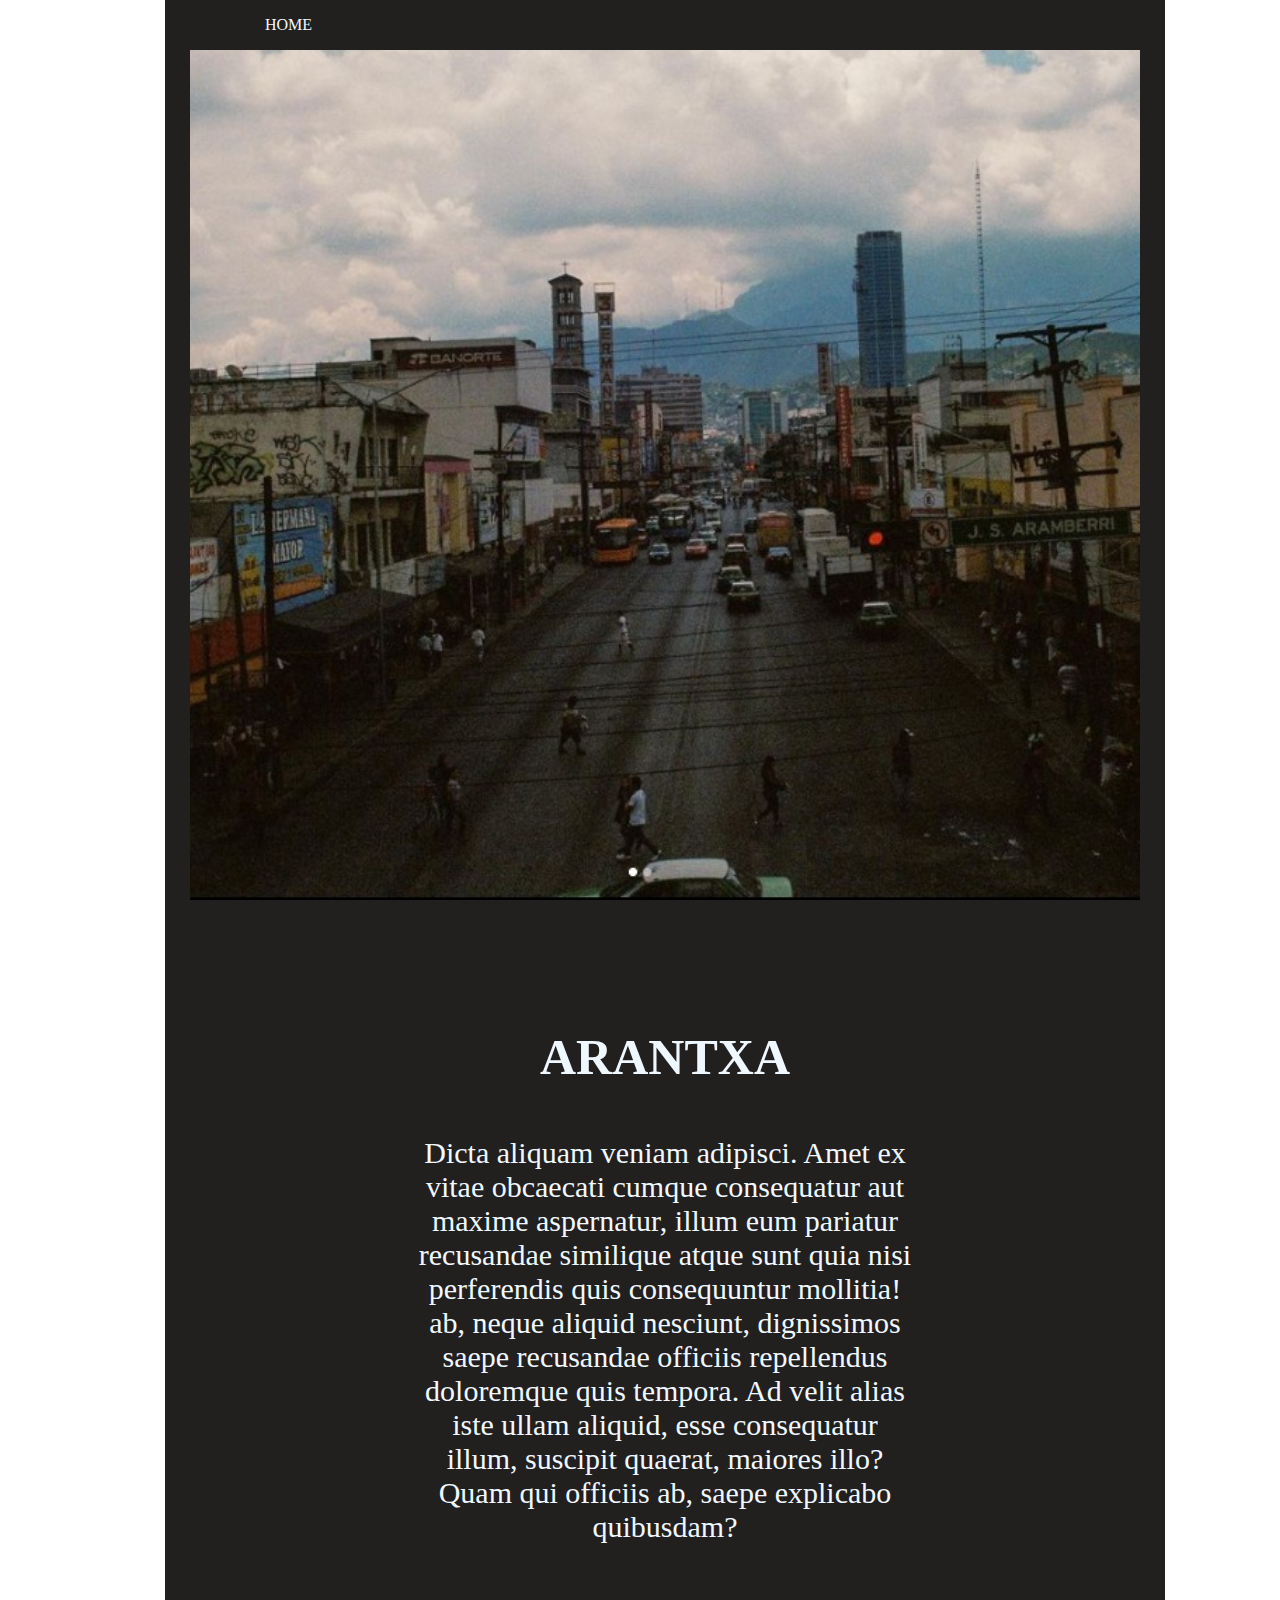
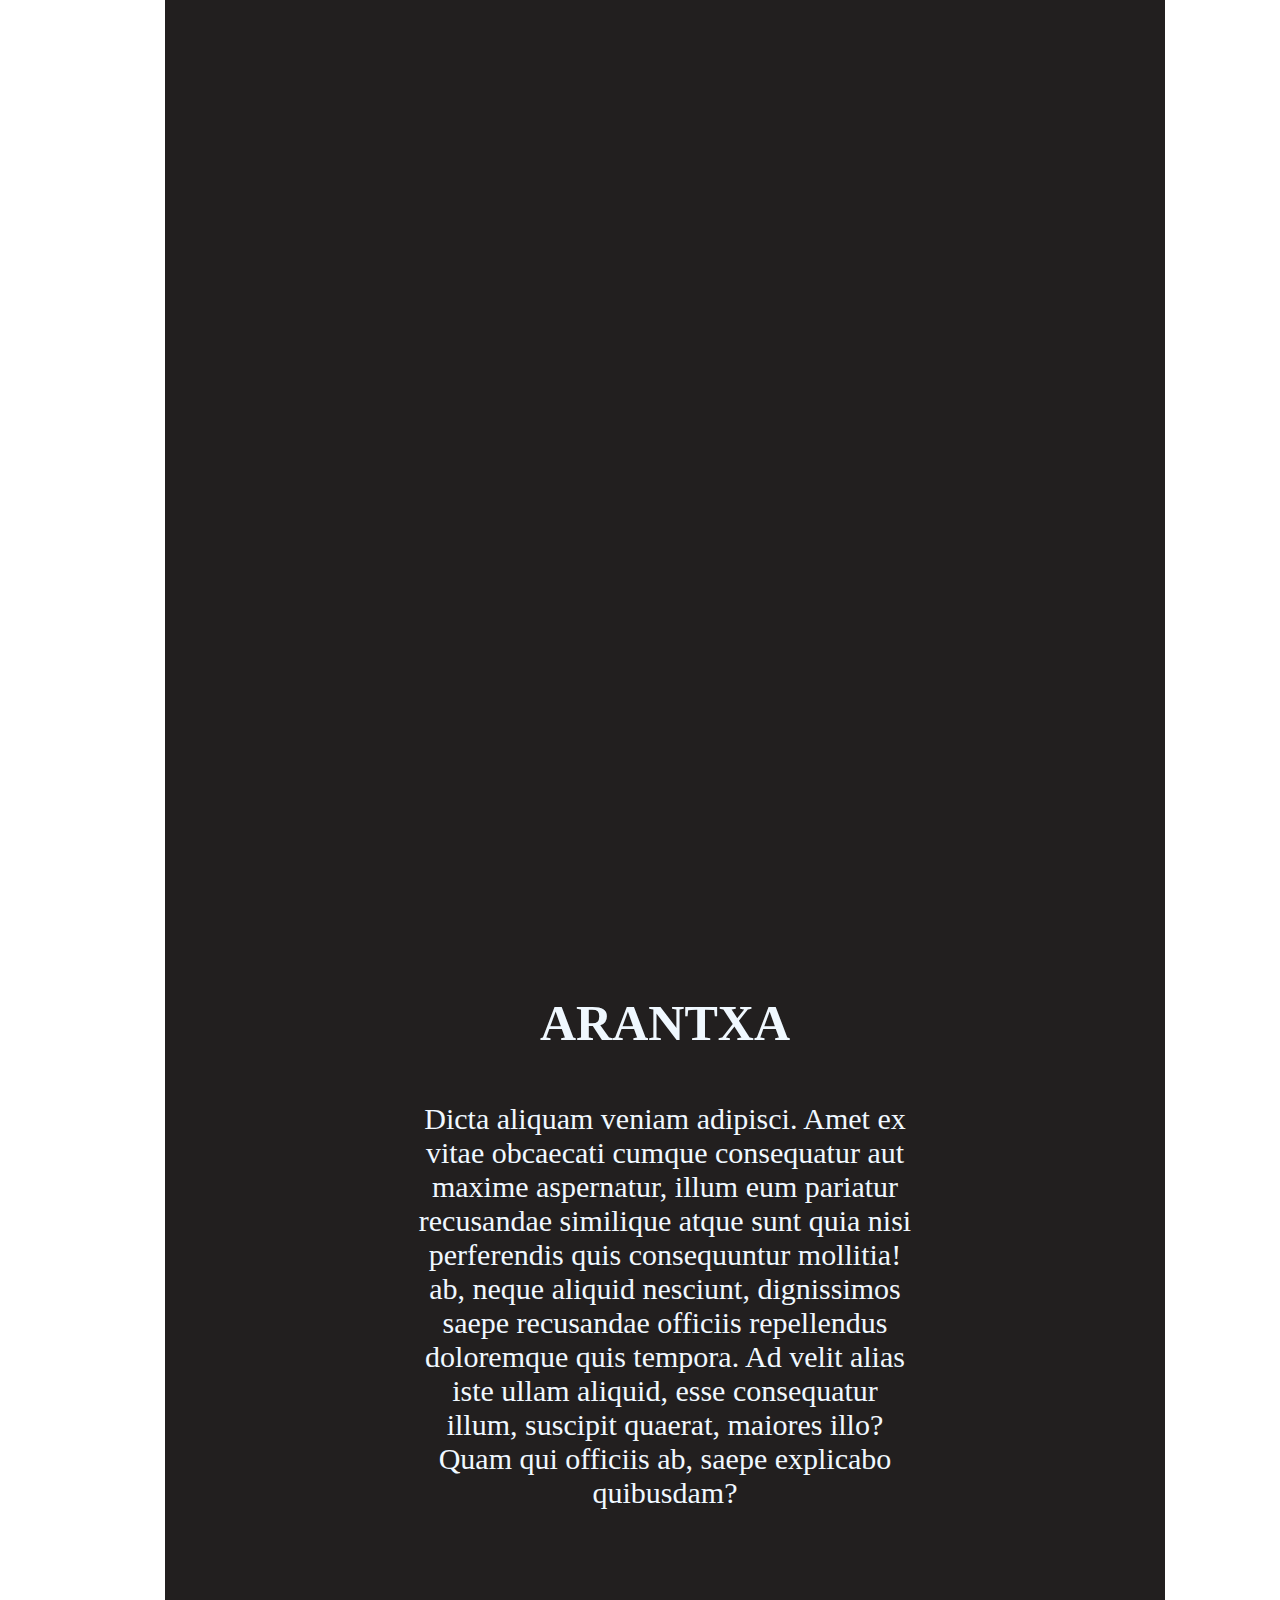
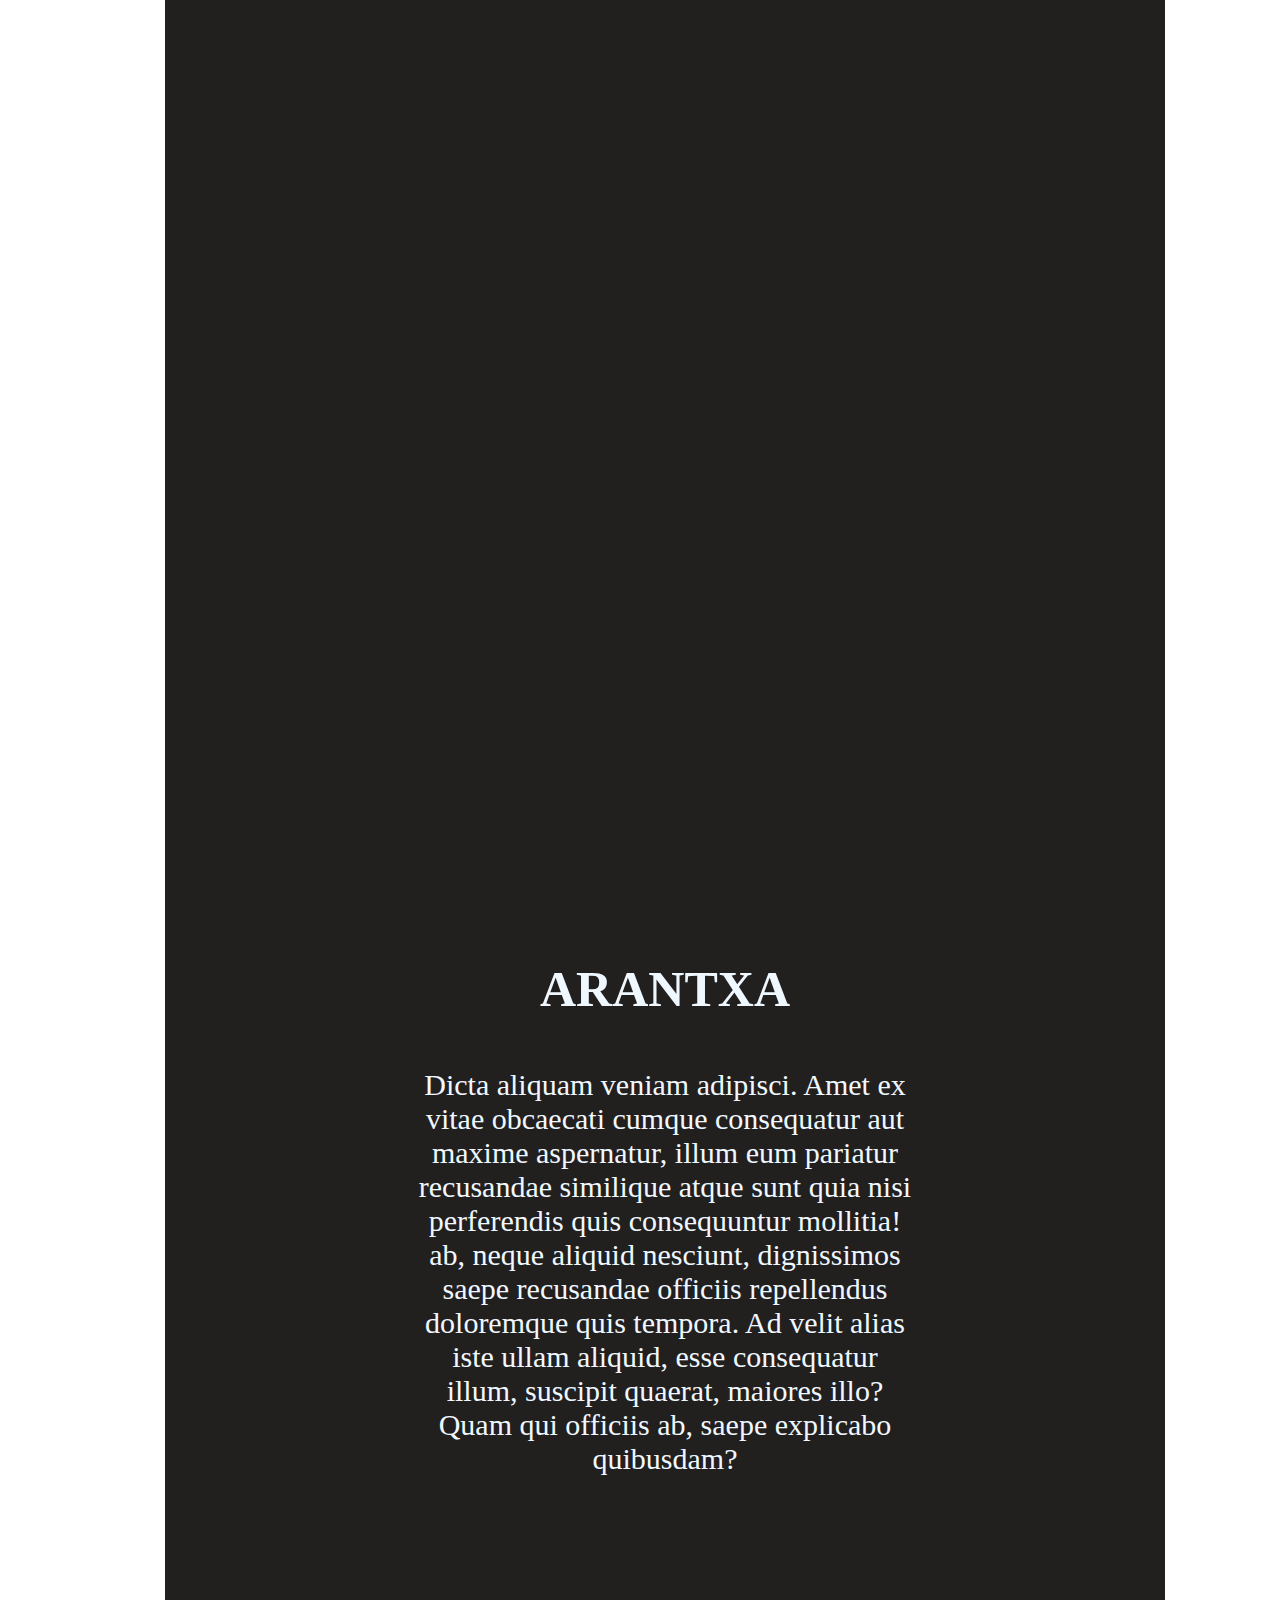
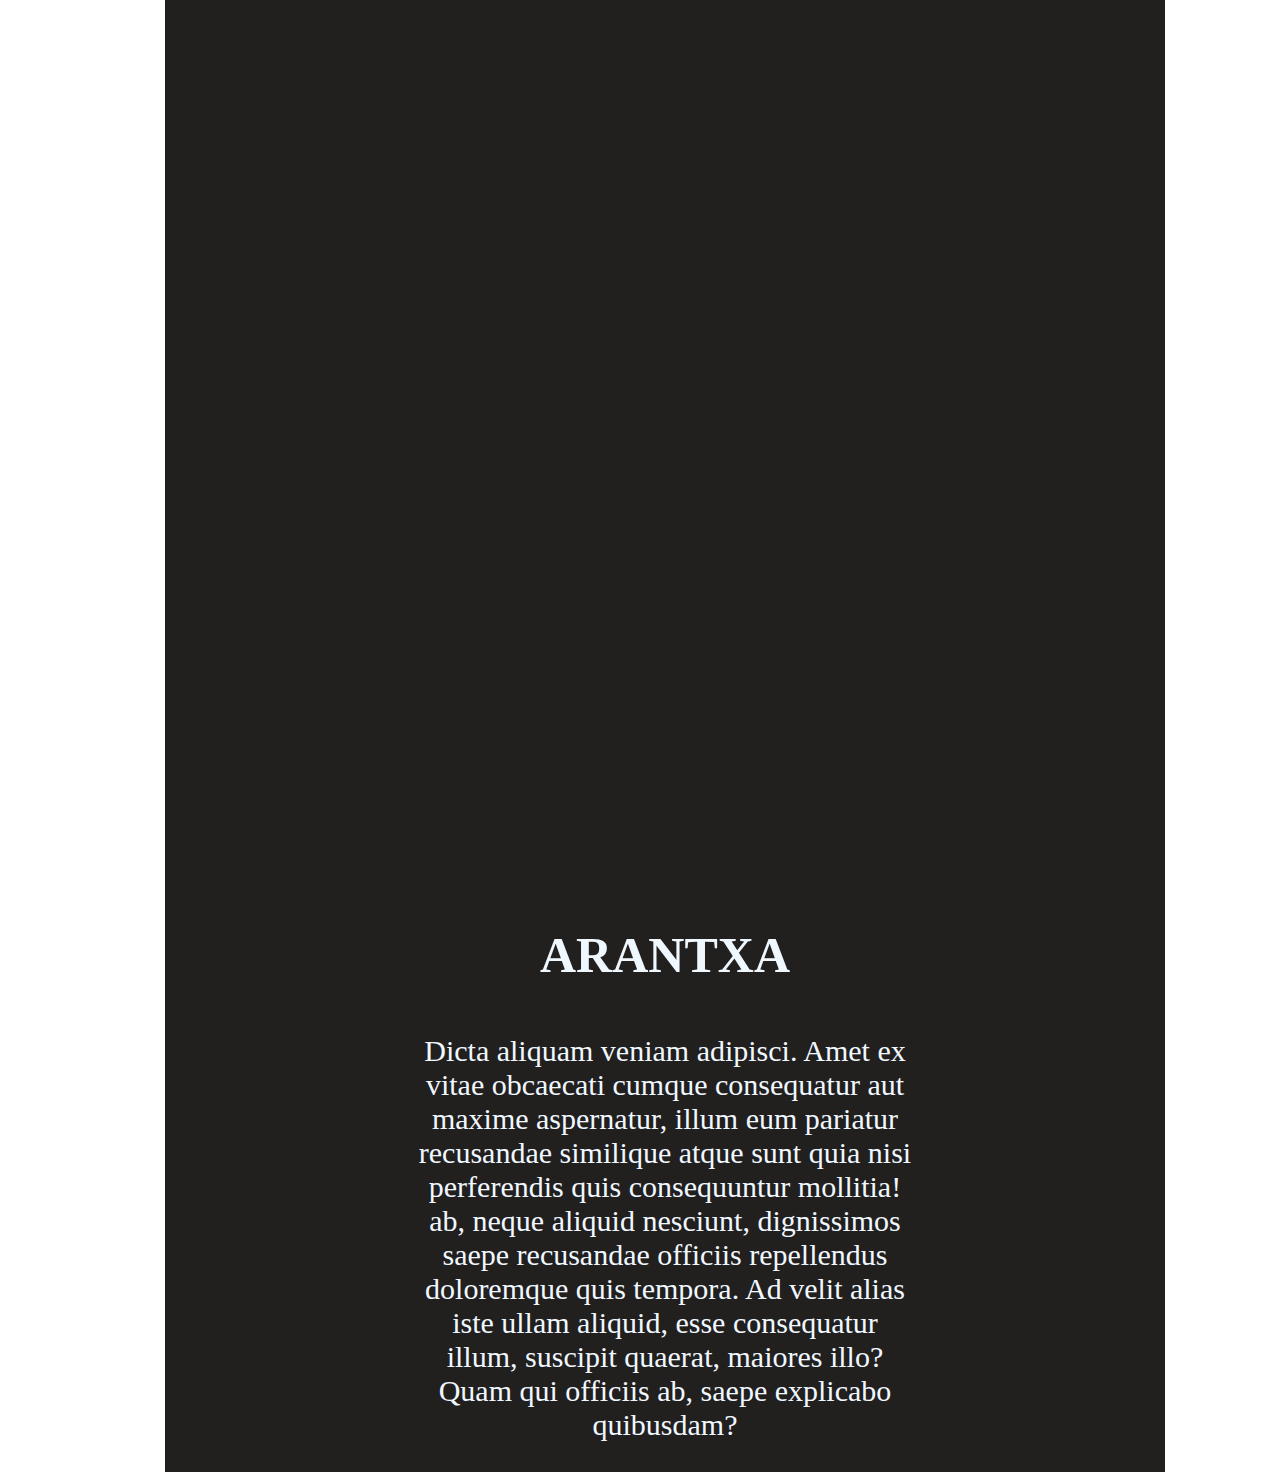
<file: ARANTXA/index.html>
<!DOCTYPE html>
<html lang="en">

<head>
    <meta charset="UTF-8">
    <meta http-equiv="X-UA-Compatible" content="IE=edge">
    <meta name="viewport" content="width=device-width, initial-scale=1.0">
    <title>Document</title>
    <link rel="stylesheet" href="./style..css">
</head>

<body>
    <div class="gallery">
        <div class="nav">
            <nav>
                <ul>
                    <li>HOME</li>

                </ul>
            </nav>
        </div>
        <div class="desc1">


            <div class="foto1">

            </div>

            <h2>ARANTXA</h2>
            <p class="des">Dicta aliquam veniam adipisci. Amet ex vitae obcaecati cumque consequatur aut maxime
                aspernatur,
                illum
                eum pariatur recusandae similique atque sunt quia nisi perferendis quis consequuntur mollitia!
                ab, neque aliquid nesciunt, dignissimos saepe
                recusandae officiis repellendus doloremque quis tempora. Ad velit alias iste ullam aliquid, esse
                consequatur illum, suscipit quaerat, maiores illo? Quam qui officiis ab, saepe explicabo quibusdam?
            </p>

            <div class="foto2">

            </div>

            <h2>ARANTXA</h2>
            <p class="des">Dicta aliquam veniam adipisci. Amet ex vitae obcaecati cumque consequatur aut maxime
                aspernatur,
                illum
                eum pariatur recusandae similique atque sunt quia nisi perferendis quis consequuntur mollitia!
                ab, neque aliquid nesciunt, dignissimos saepe
                recusandae officiis repellendus doloremque quis tempora. Ad velit alias iste ullam aliquid, esse
                consequatur illum, suscipit quaerat, maiores illo? Quam qui officiis ab, saepe explicabo quibusdam?
            </p>

            <div class="foto3">

            </div>

            <h2>ARANTXA</h2>
            <p class="des">Dicta aliquam veniam adipisci. Amet ex vitae obcaecati cumque consequatur aut maxime
                aspernatur,
                illum
                eum pariatur recusandae similique atque sunt quia nisi perferendis quis consequuntur mollitia!
                ab, neque aliquid nesciunt, dignissimos saepe
                recusandae officiis repellendus doloremque quis tempora. Ad velit alias iste ullam aliquid, esse
                consequatur illum, suscipit quaerat, maiores illo? Quam qui officiis ab, saepe explicabo
                quibusdam?

            </p>

            <div class="foto4">

            </div>
            <h2>ARANTXA</h2>
            <p class="des">Dicta aliquam veniam adipisci. Amet ex vitae obcaecati cumque consequatur aut
                maxime
                aspernatur,
                illum
                eum pariatur recusandae similique atque sunt quia nisi perferendis quis consequuntur
                mollitia!
                ab, neque aliquid nesciunt, dignissimos saepe
                recusandae officiis repellendus doloremque quis tempora. Ad velit alias iste ullam aliquid,
                esse
                consequatur illum, suscipit quaerat, maiores illo? Quam qui officiis ab, saepe explicabo
                quibusdam?
            </p>

        </div>
    </div>
</body>

</html>
</file>
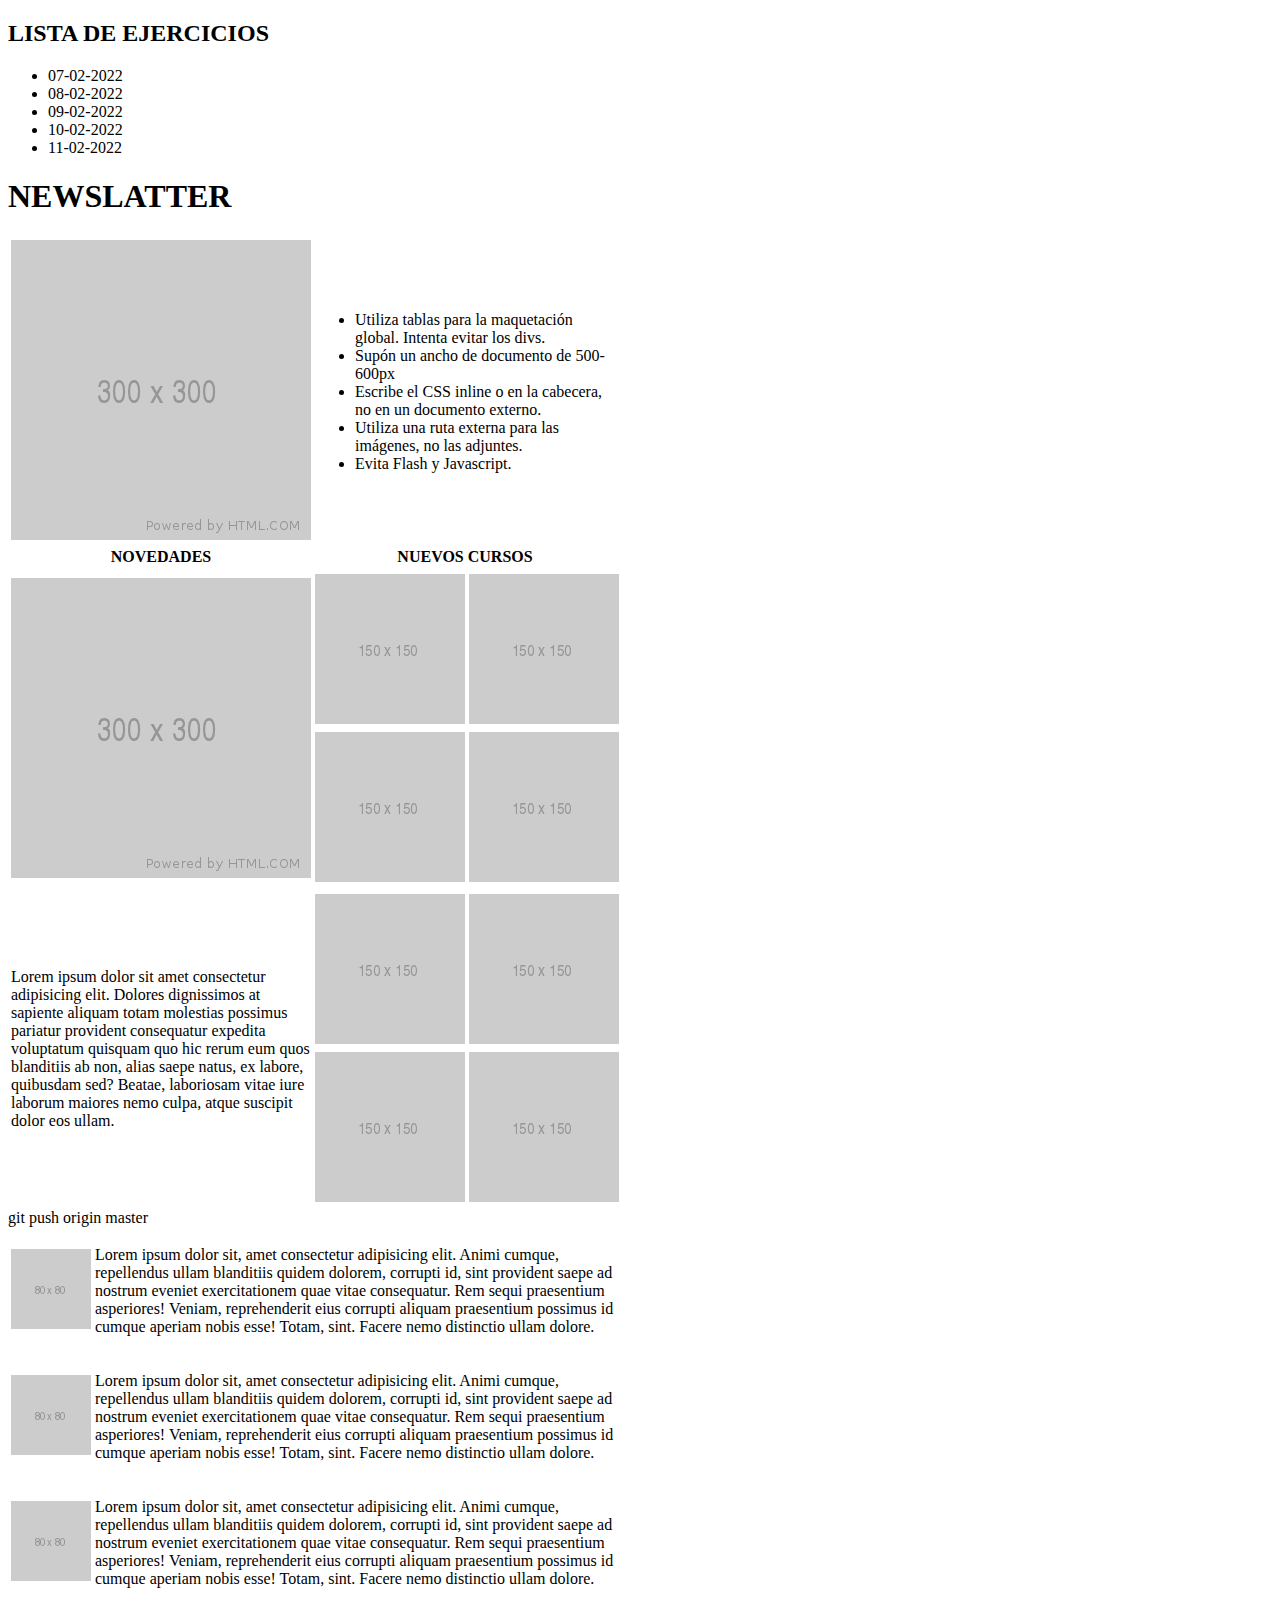
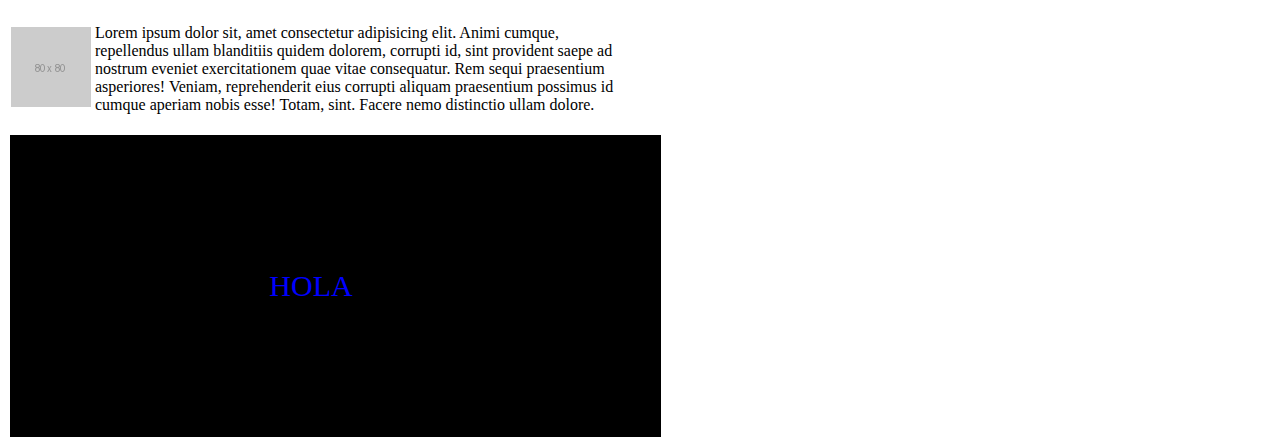
<file: sergi/index.html>
<!DOCTYPE html>
<html lang="en">
<head>
    <meta charset="UTF-8">
    <meta http-equiv="X-UA-Compatible" content="IE=edge">
    <meta name="viewport" content="width=, initial-scale=1.0">
    <title>Document</title>
    <link rel="stylesheet" href="styles.css">
</head>
<body>

<h2>LISTA DE EJERCICIOS</h2>
<ul>
    <a href=""></a><li>07-02-2022</li>
    <li>08-02-2022</li>
    <li>09-02-2022</li>
    <li>10-02-2022</li>
    <li>11-02-2022</li>
</ul>

<h1>NEWSLATTER</h1>
<table>

    <tr>
<td><img src="./assets/300x300.png" alt="" width="300px"></td>
        <td width="300px" >
            <ul>
                <li>Utiliza tablas para la maquetación global. Intenta evitar los divs.</li>
                <li>Supón un ancho de documento de 500-600px</li>
                <li>Escribe el CSS inline o en la cabecera, no en un documento externo.</li>
                <li>Utiliza una ruta externa para las imágenes, no las adjuntes.</li>
                <li>Evita Flash y Javascript.</li>
            </ul>
        </td>
</tr>
<tr>
    <th>NOVEDADES</th>
    <th>NUEVOS CURSOS</th>
    <tr>
    </td>
    
    </tr>
</table>
<table>
   <tr>
        <td width="300px" rowspan="2"><img src="./assets/300x300.png" alt=""></td>
        <td width="50"><img src="./assets/150.png" alt="" width="150px" ></td>
        <td width="150px"><img src="./assets/150.png" alt="" width="150px"></td>
   </tr>
   <tr>
        <td width="150px"><img src="./assets/150.png" alt=""></td>
        <td width="150px"><img src="./assets/150.png" alt=""></td>

   </tr>
</table>
<table>
<tr>
    <td rowspan="3" width="300px">Lorem ipsum dolor sit amet consectetur adipisicing elit. Dolores dignissimos at sapiente aliquam totam molestias possimus pariatur provident consequatur expedita voluptatum quisquam quo hic rerum eum quos blanditiis ab non, alias saepe natus, ex labore, quibusdam sed? Beatae, laboriosam vitae iure laborum maiores nemo culpa, atque suscipit dolor eos ullam.
    </td>
    
</tr>
<tr>
    <td><img src="./assets/150.png" alt=""></td>
    <td><img src="./assets/150.png" alt=""></td>
    <tr>
    <td><img src="./assets/150.png" alt=""></td>
    <td><img src="./assets/150.png" alt=""></td>
</tr>
</tr>

</table>
<table>


</tr>
    <td><img src="./assets/80x80.png" alt="" width="80px"></td>
    <td width="526px"><p>Lorem ipsum dolor sit, amet consectetur adipisicing elit. Animi cumque, repellendus ullam blanditiis quidem dolorem, corrupti id, sint provident saepe ad nostrum eveniet exercitationem quae vitae consequatur. Rem sequi praesentium asperiores! Veniam, reprehenderit eius corrupti aliquam praesentium possimus id cumque aperiam nobis esse! Totam, sint. Facere nemo distinctio ullam dolore.</p></td>
</tr>


<tr>
    <td><img src="./assets/80x80.png" alt=""></td>
    <td><p>Lorem ipsum dolor sit, amet consectetur adipisicing elit. Animi cumque, repellendus ullam blanditiis quidem
            dolorem, corrupti id, sint provident saepe ad nostrum eveniet exercitationem quae vitae consequatur. Rem sequi
            praesentium asperiores! Veniam, reprehenderit eius corrupti aliquam praesentium possimus id cumque aperiam nobis
            esse! Totam, sint. Facere nemo distinctio ullam dolore.</p>
    </td>

</tr>
<td width="80px"><img src="./assets/80x80.png" alt=""></td>
<td>
        <p>Lorem ipsum dolor sit, amet consectetur adipisicing elit. Animi cumque, repellendus ullam blanditiis quidem
        dolorem, corrupti id, sint provident saepe ad nostrum eveniet exercitationem quae vitae consequatur. Rem sequi
        praesentium asperiores! Veniam, reprehenderit eius corrupti aliquam praesentium possimus id cumque aperiam nobis
        esse! Totam, sint. Facere nemo distinctio ullam dolore.
    </p>
</td>
    </tr>
    <tr>
        <td><img src="./assets/80x80.png" alt=""></td>
        <td>
            <p>
            Lorem ipsum dolor sit, amet consectetur adipisicing elit. Animi cumque, repellendus ullam blanditiis quidem
            dolorem, corrupti id, sint provident saepe ad nostrum eveniet exercitationem quae vitae consequatur. Rem
            sequi
            praesentium asperiores! Veniam, reprehenderit eius corrupti aliquam praesentium possimus id cumque aperiam
            nobis
            esse! Totam, sint. Facere nemo distinctio ullam dolore.
            </p>
        </td>
        git push origin master
</table>

<table>
    <tr>
        <td style="background-color: black; width:600px ;height:300px; padding-right:50px; text-align:center;color:blue;font-size: 30px;">HOLA</td>
    </tr>
</table>
</file>
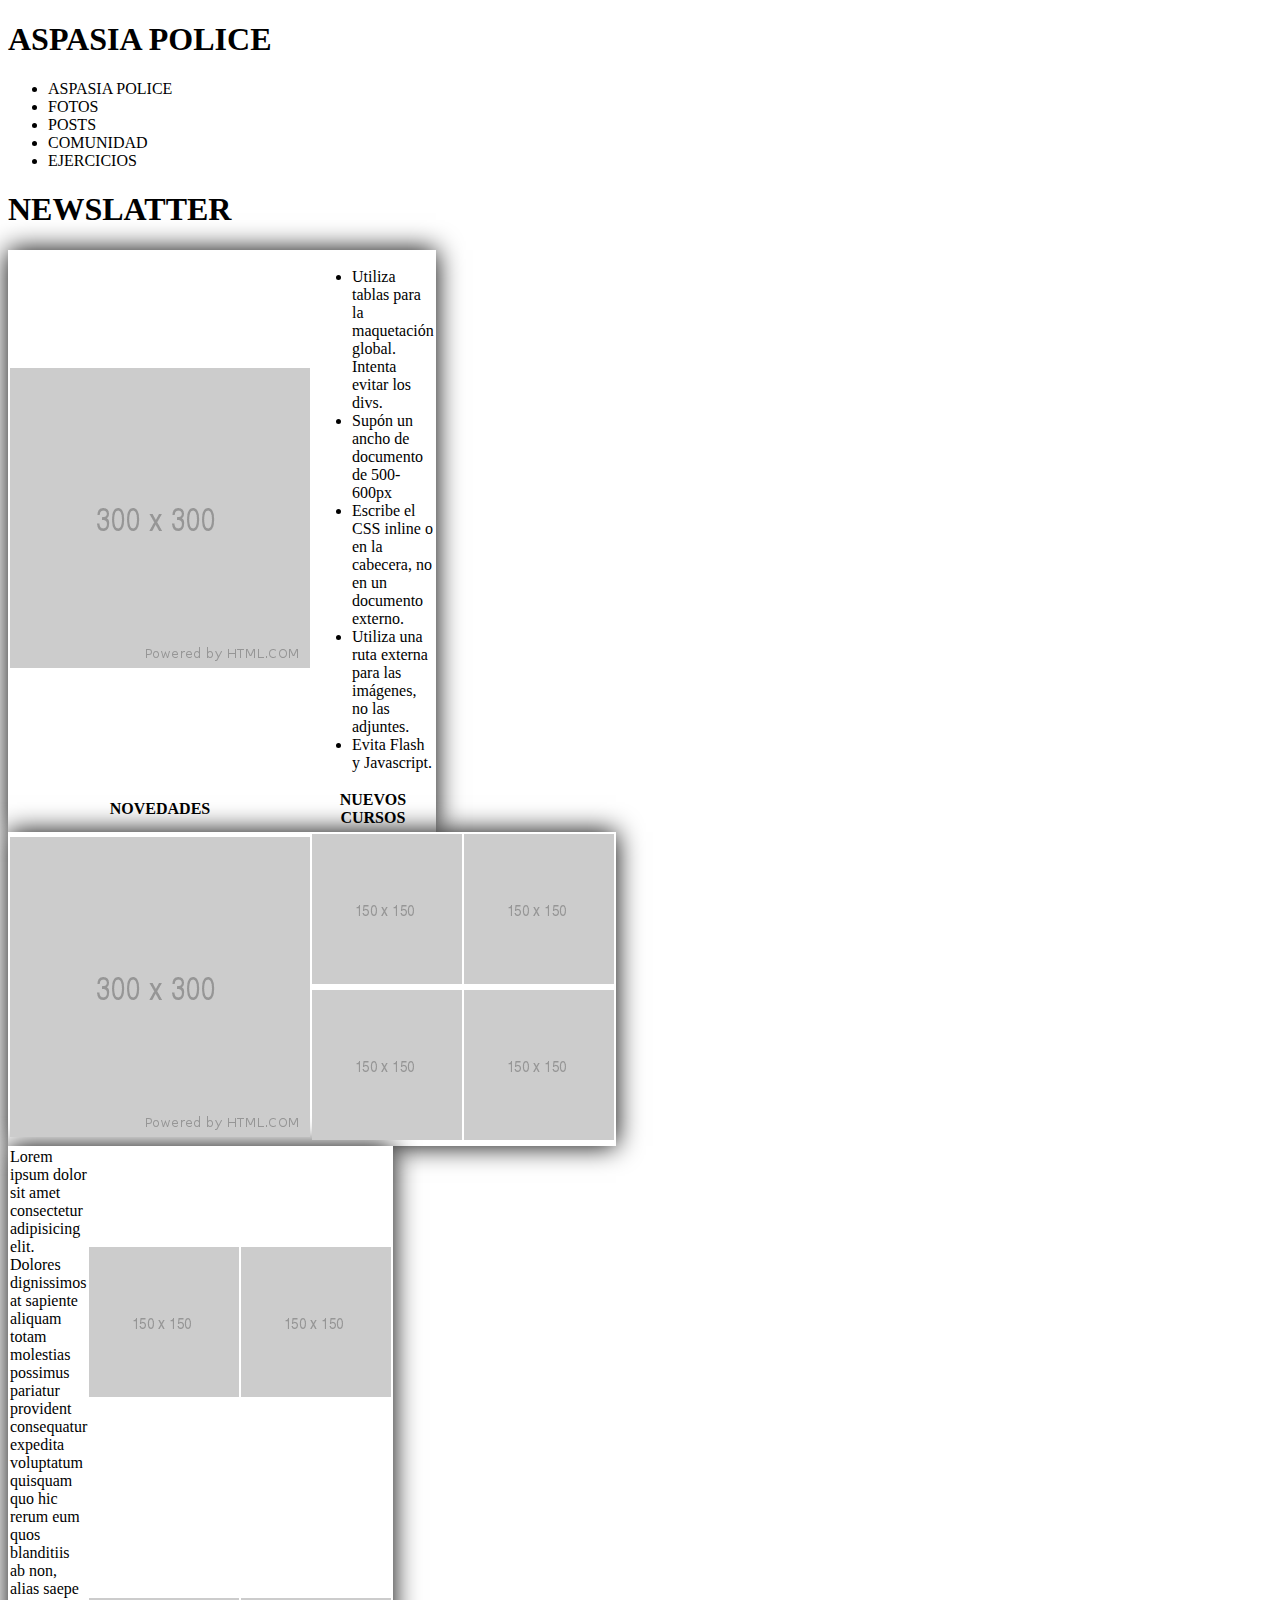
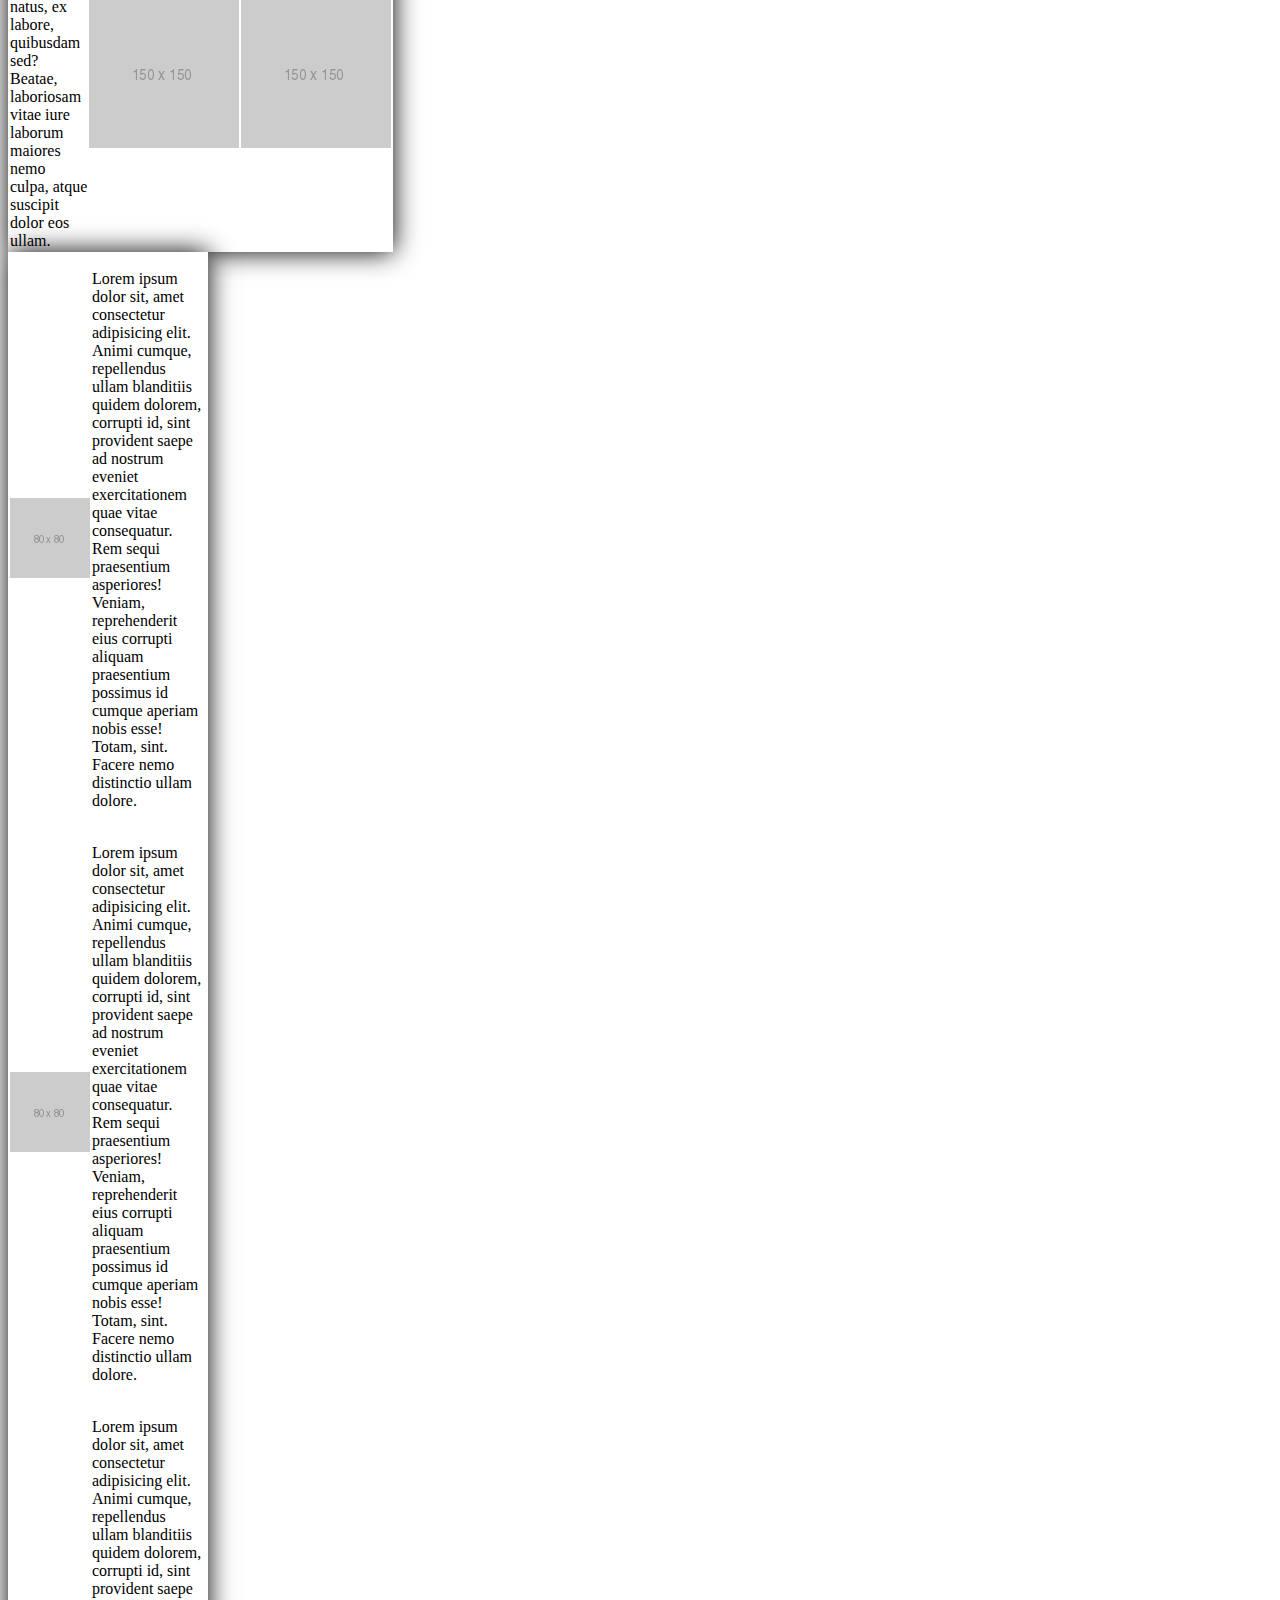
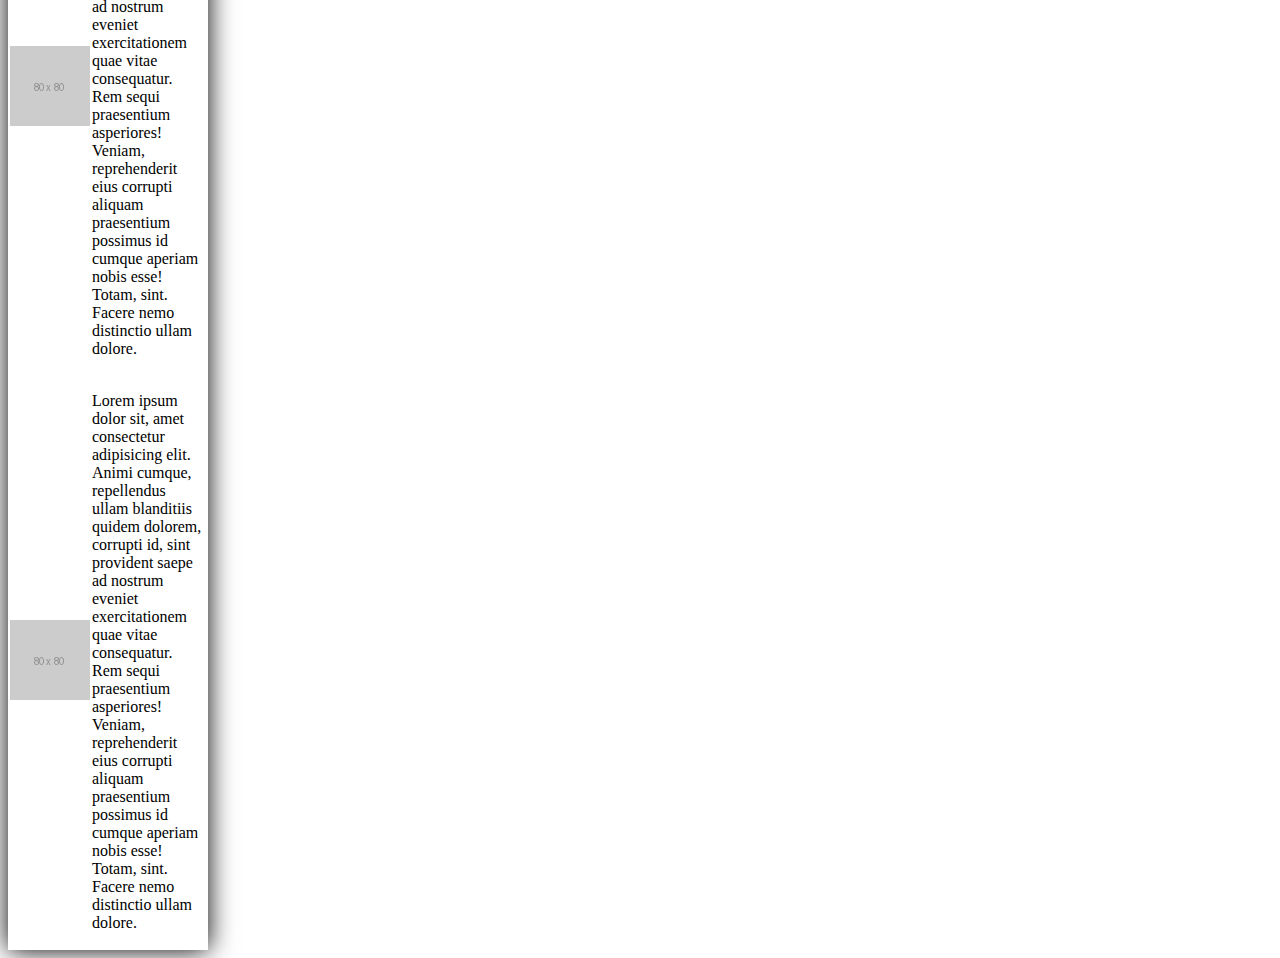
<file: home.html>
<!DOCTYPE html>
<html lang="en">
<head>
    <meta charset="UTF-8">
    <meta http-equiv="X-UA-Compatible" content="IE=edge">
    <meta name="viewport" content="width=, initial-scale=1.0">
    <title>Document</title>
    <link rel="stylesheet" href="styles.css">
</head>
<body>
    <h1>ASPASIA POLICE</h1>

    <ul>
        <li>ASPASIA POLICE</li>
        <li>FOTOS</li>
        <li>POSTS</li>
        <li>COMUNIDAD</li>
        <li><a href="../sergi/07-02-22/html.html"></a> EJERCICIOS</li>
    </ul>
</body>
</html>



<h1>NEWSLATTER</h1>
<table>

    <tr>
<td><img src="./300x300.png" alt="" width="300px"></td>
        <td width="300px" >
            <ul>
                <li>Utiliza tablas para la maquetación global. Intenta evitar los divs.</li>
                <li>Supón un ancho de documento de 500-600px</li>
                <li>Escribe el CSS inline o en la cabecera, no en un documento externo.</li>
                <li>Utiliza una ruta externa para las imágenes, no las adjuntes.</li>
                <li>Evita Flash y Javascript.</li>
            </ul>
        </td>
</tr>
<tr>
    <th>NOVEDADES</th>
    <th>NUEVOS CURSOS</th>
    <tr>
    </td>
    
    </tr>
</table>
<table>
   <tr>
        <td width="300px" rowspan="2"><img src="300x300.png" alt=""></td>
        <td width="50"><img src="150.png" alt="" width="150px" ></td>
        <td width="150px"><img src="150.png" alt="" width="150px"></td>
   </tr>
   <tr>
        <td width="150px"><img src="./150.png" alt=""></td>
        <td width="150px"><img src="./150.png" alt=""></td>

   </tr>
</table>
<table>
<tr>
    <td rowspan="3" width="300px">Lorem ipsum dolor sit amet consectetur adipisicing elit. Dolores dignissimos at sapiente aliquam totam molestias possimus pariatur provident consequatur expedita voluptatum quisquam quo hic rerum eum quos blanditiis ab non, alias saepe natus, ex labore, quibusdam sed? Beatae, laboriosam vitae iure laborum maiores nemo culpa, atque suscipit dolor eos ullam.
    </td>
    
</tr>
<tr>
    <td><img src="./150.png" alt=""></td>
    <td><img src="./150.png" alt=""></td>
    <tr>
    <td><img src="./150.png" alt=""></td>
    <td><img src="./150.png" alt=""></td>
</tr>
</tr>

</table>
<table>


</tr>
    <td><img src="./80x80.png" alt="" width="80px"></td>
    <td width="526px"><p>Lorem ipsum dolor sit, amet consectetur adipisicing elit. Animi cumque, repellendus ullam blanditiis quidem dolorem, corrupti id, sint provident saepe ad nostrum eveniet exercitationem quae vitae consequatur. Rem sequi praesentium asperiores! Veniam, reprehenderit eius corrupti aliquam praesentium possimus id cumque aperiam nobis esse! Totam, sint. Facere nemo distinctio ullam dolore.</p></td>
</tr>


<tr>
    <td><img src="./80x80.png" alt=""></td>
    <td><p>Lorem ipsum dolor sit, amet consectetur adipisicing elit. Animi cumque, repellendus ullam blanditiis quidem
            dolorem, corrupti id, sint provident saepe ad nostrum eveniet exercitationem quae vitae consequatur. Rem sequi
            praesentium asperiores! Veniam, reprehenderit eius corrupti aliquam praesentium possimus id cumque aperiam nobis
            esse! Totam, sint. Facere nemo distinctio ullam dolore.</p>
    </td>

</tr>
<td width="80px"><img src="./80x80.png" alt=""></td>
<td>
        <p>Lorem ipsum dolor sit, amet consectetur adipisicing elit. Animi cumque, repellendus ullam blanditiis quidem
        dolorem, corrupti id, sint provident saepe ad nostrum eveniet exercitationem quae vitae consequatur. Rem sequi
        praesentium asperiores! Veniam, reprehenderit eius corrupti aliquam praesentium possimus id cumque aperiam nobis
        esse! Totam, sint. Facere nemo distinctio ullam dolore.
    </p>
</td>
    </tr>
    <tr>
        <td><img src="./80x80.png" alt=""></td>
        <td>
            <p>
            Lorem ipsum dolor sit, amet consectetur adipisicing elit. Animi cumque, repellendus ullam blanditiis quidem
            dolorem, corrupti id, sint provident saepe ad nostrum eveniet exercitationem quae vitae consequatur. Rem
            sequi
            praesentium asperiores! Veniam, reprehenderit eius corrupti aliquam praesentium possimus id cumque aperiam
            nobis
            esse! Totam, sint. Facere nemo distinctio ullam dolore.
            </p>
        </td>
</table>
</file>
<file: ARANTXA/style..css>
.gallery{
    margin: auto;
    width: 950px
}

.nav {
    background-color: rgb(34, 31, 31);
    width: 1000px;
    position: fixed;
    margin-top: 0px;
    padding-top: 0px;
    position: fixed;
    top: 0;
    color: aliceblue;

    
}
ul li {
    padding-left: 10px;
    list-style: none;
    display: inline-block;
    margin-left: 50px;
  
}

nav {
    /* padding-left: 370px; */
    
}
.desc1 {
    background-color: rgb(34, 31, 31);
     margin: auto;
    width: 1000px;
    
}
h2 {
    font-weight: bold;
    font-size: 50px;
    text-align: center;
    color: aliceblue;
    padding: 20px;
    margin: auto;
    width: 500px;
}

.des{
    font-size: 30px;
    color: aliceblue;
    padding: 30px;
    text-align: center;
    margin: auto;
    width: 500px ;
    
}  

.foto1 {
    background-image: url(./assets/1.jpeg);
    width: 950px;
    height: 1000px; 
    background-attachment: fixed;
    background-position: center;
    background-repeat: no-repeat;
    background-size: cover;
    margin: auto;
    
    
    

}   


.foto2 {
    background-image: url(./assets/2.jpeg);
    width: 950px;
    min-height: 1000px; 
    background-attachment: fixed;
    background-position: center;
    background-repeat: no-repeat;
    background-size: cover;
    margin: auto;

} 
.foto3 {
    background-image: url(./assets/3.jpeg);
    width: 950px;
    min-height: 1000px; 
    background-attachment: fixed;
    background-position: center;
    background-repeat: no-repeat;
    background-size: cover;
    margin: auto;

} 
.foto4 {
    background-image: url(./assets/4.jpeg);
    width: 950px;
    min-height: 1000px; 
    background-attachment: fixed;
    background-position: center;
    background-repeat: no-repeat;
    background-size: cover;
    margin: auto;   

}
</file>
<file: sergi/styles.css>
table {
  align-items: center;
}
/*
ul {
  text-align: center;
  list-style: none;
  padding-bottom: 10px;
  color
}
*/
</file>
<file: styles.css>
td {
  padding: 0px;
}

table {
  width: 200px;
  height: 150px;
  background: white;
  color: black;
  box-shadow: 0 0 25px black;
}

{
  backo
}
</file>
